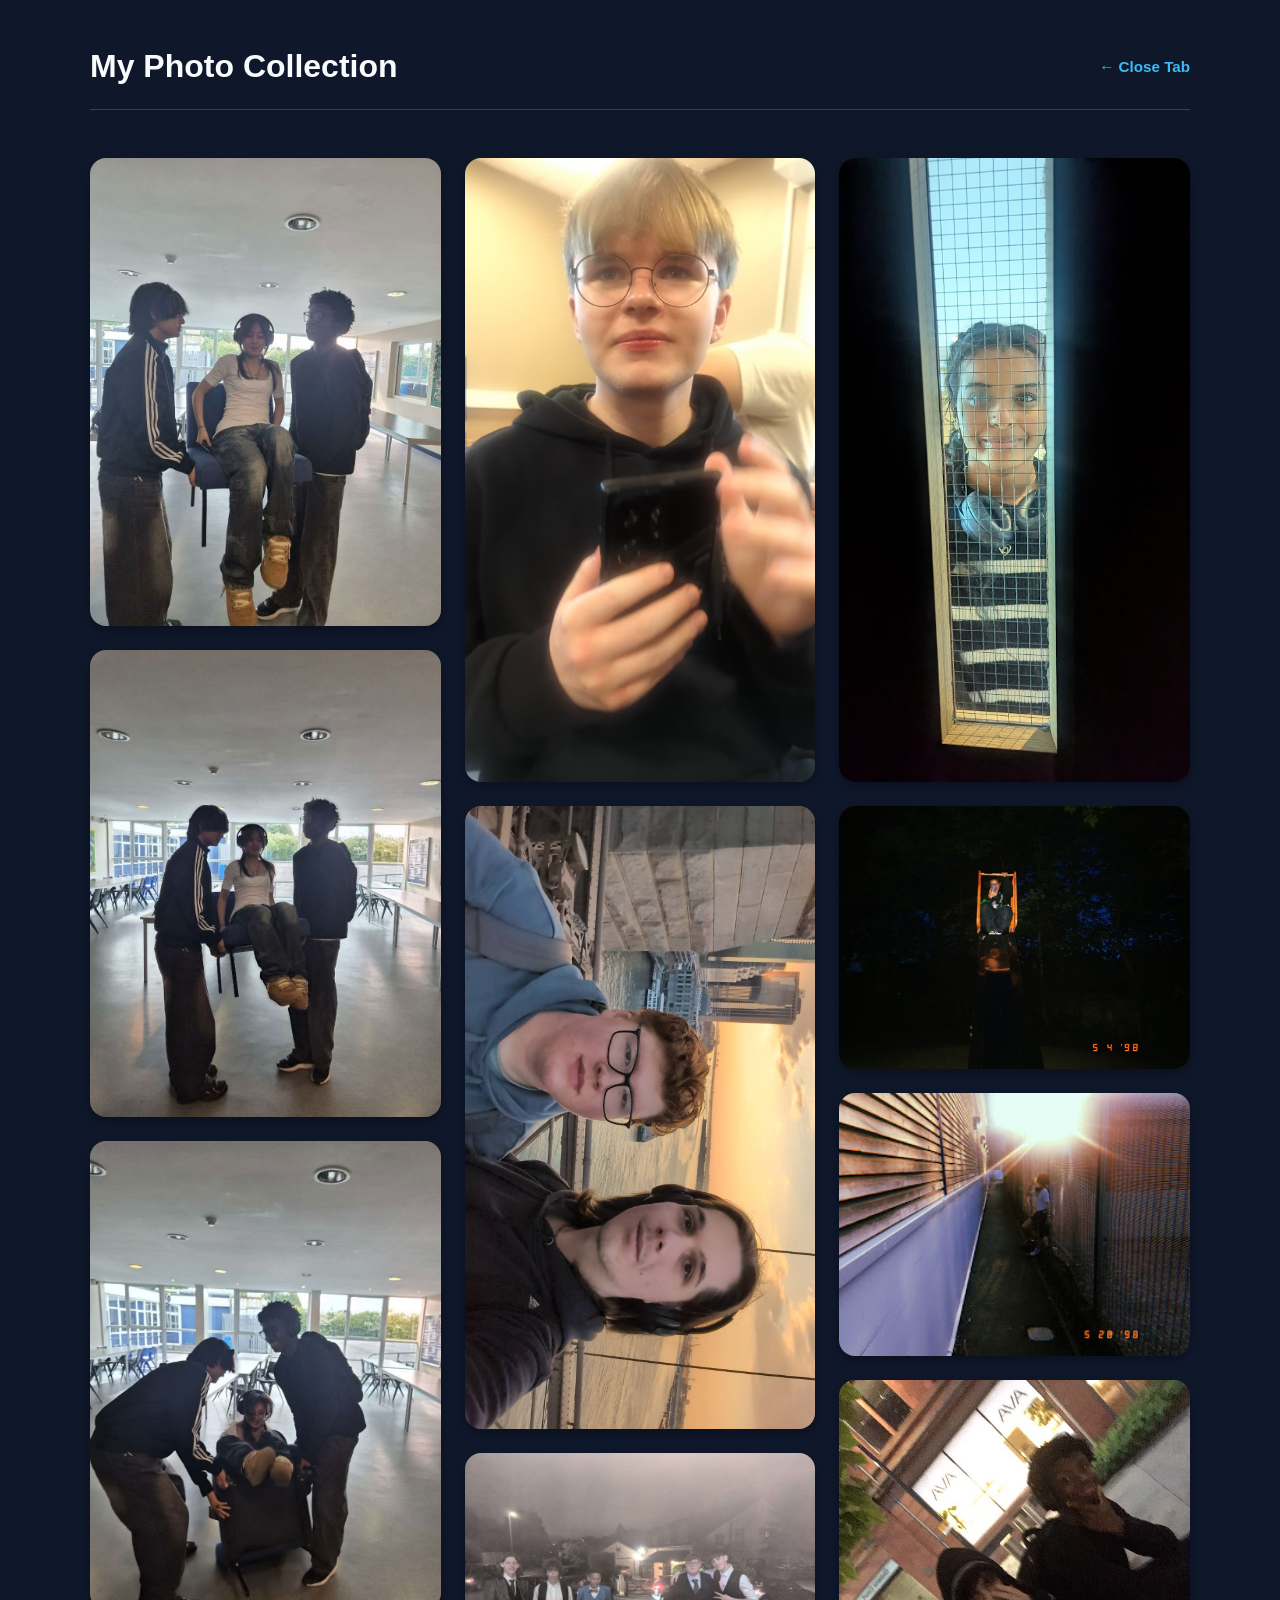
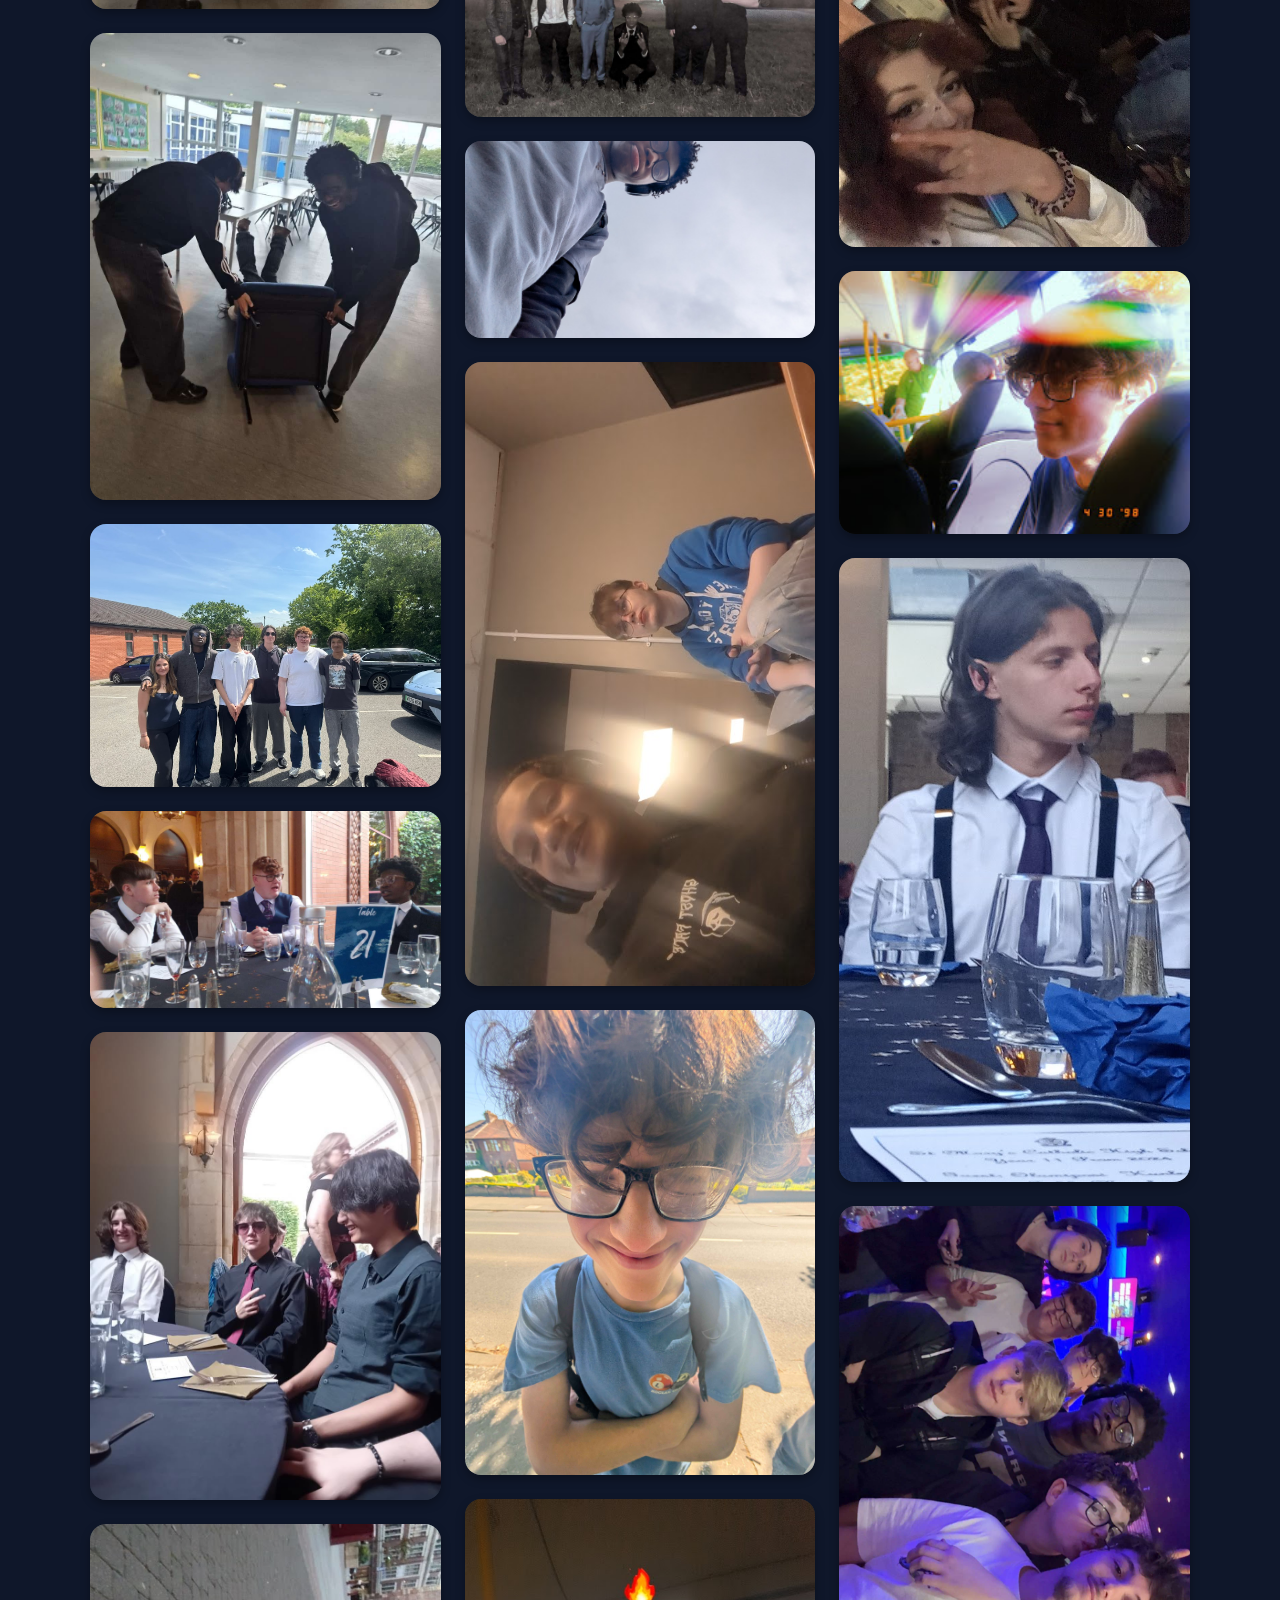
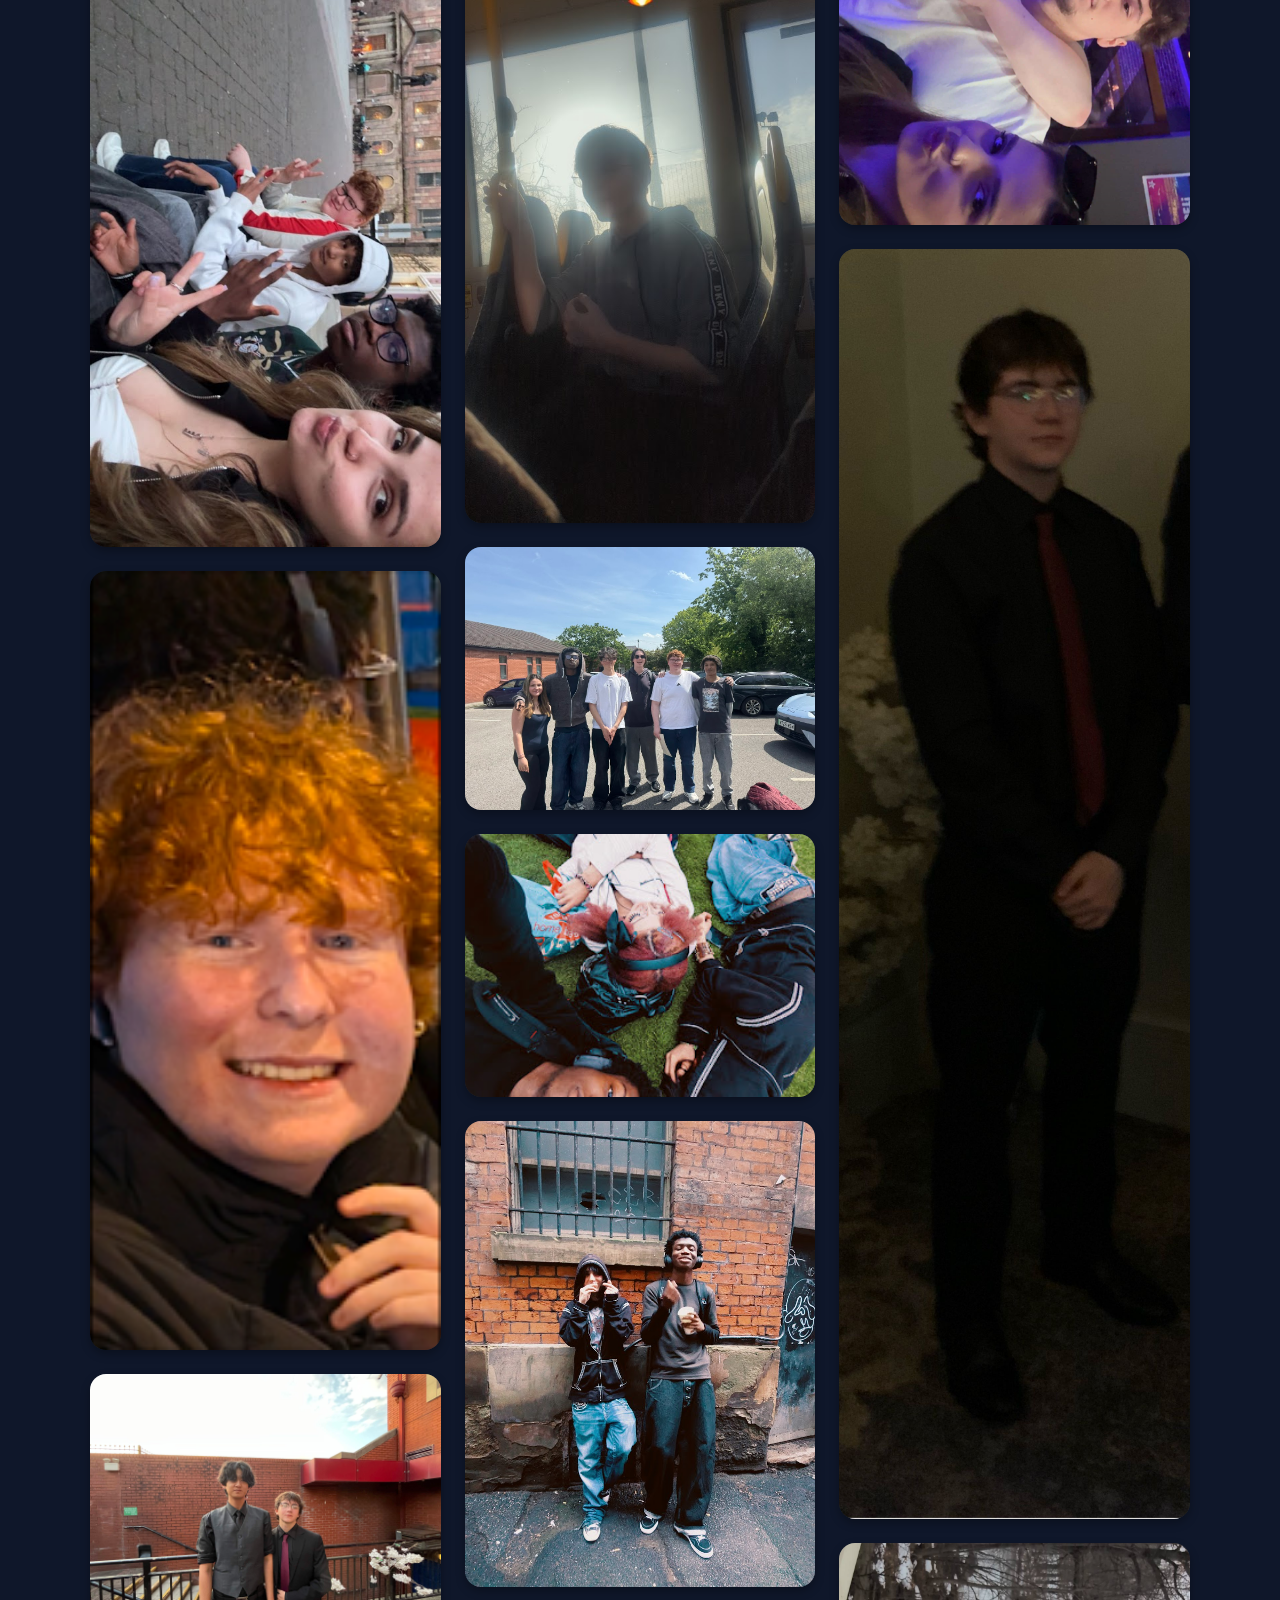
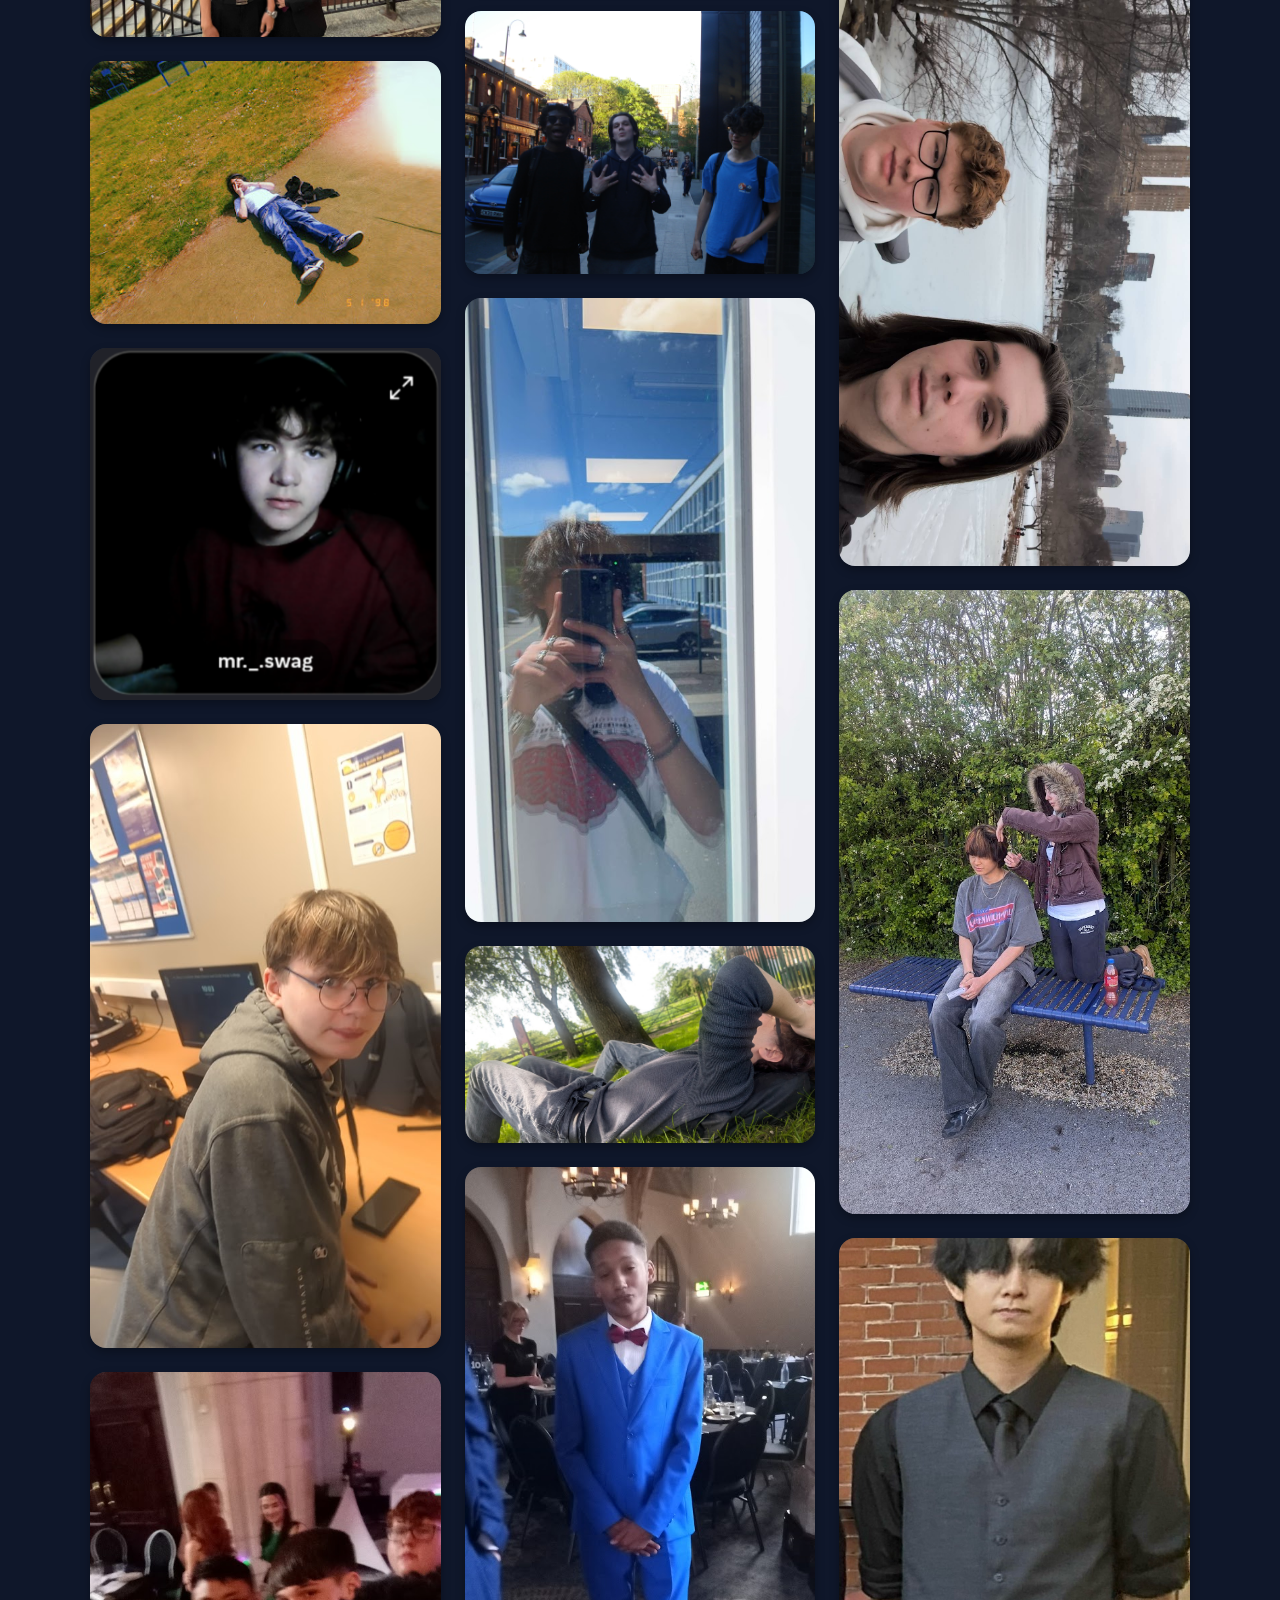
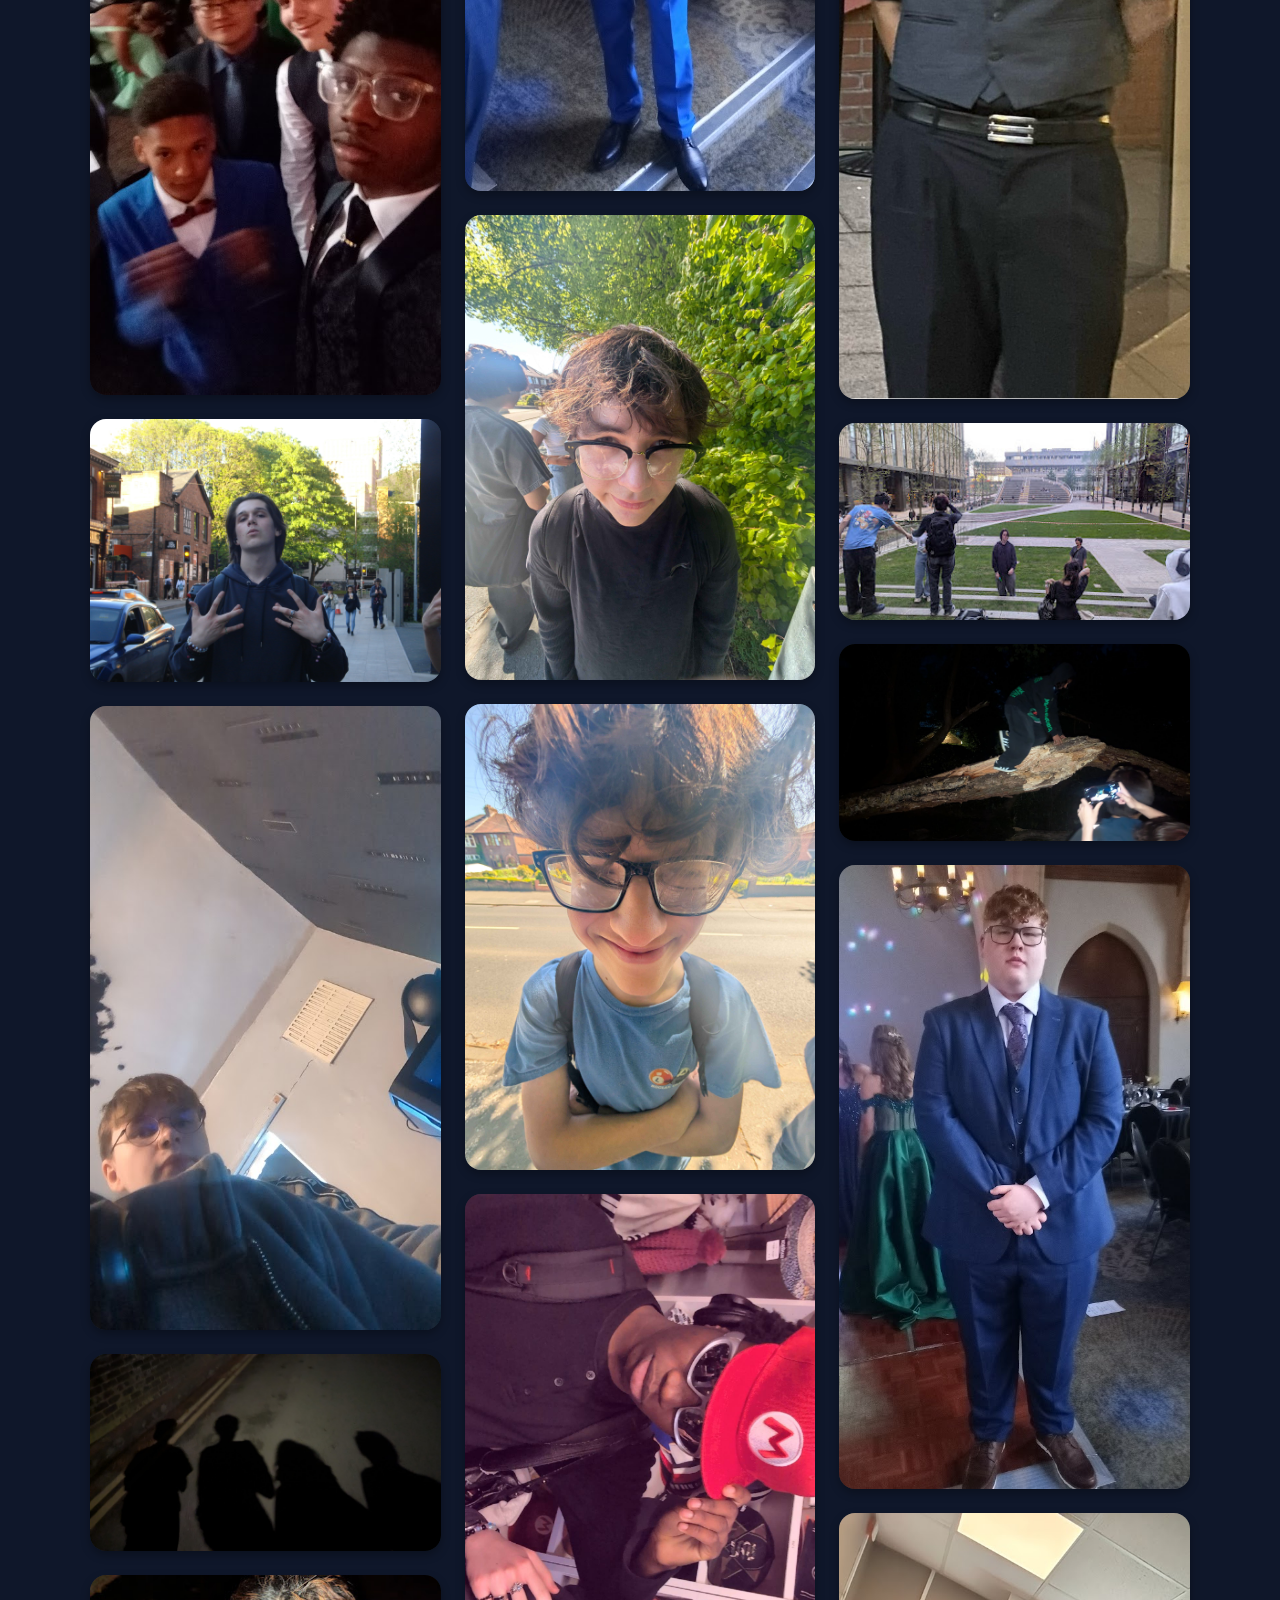
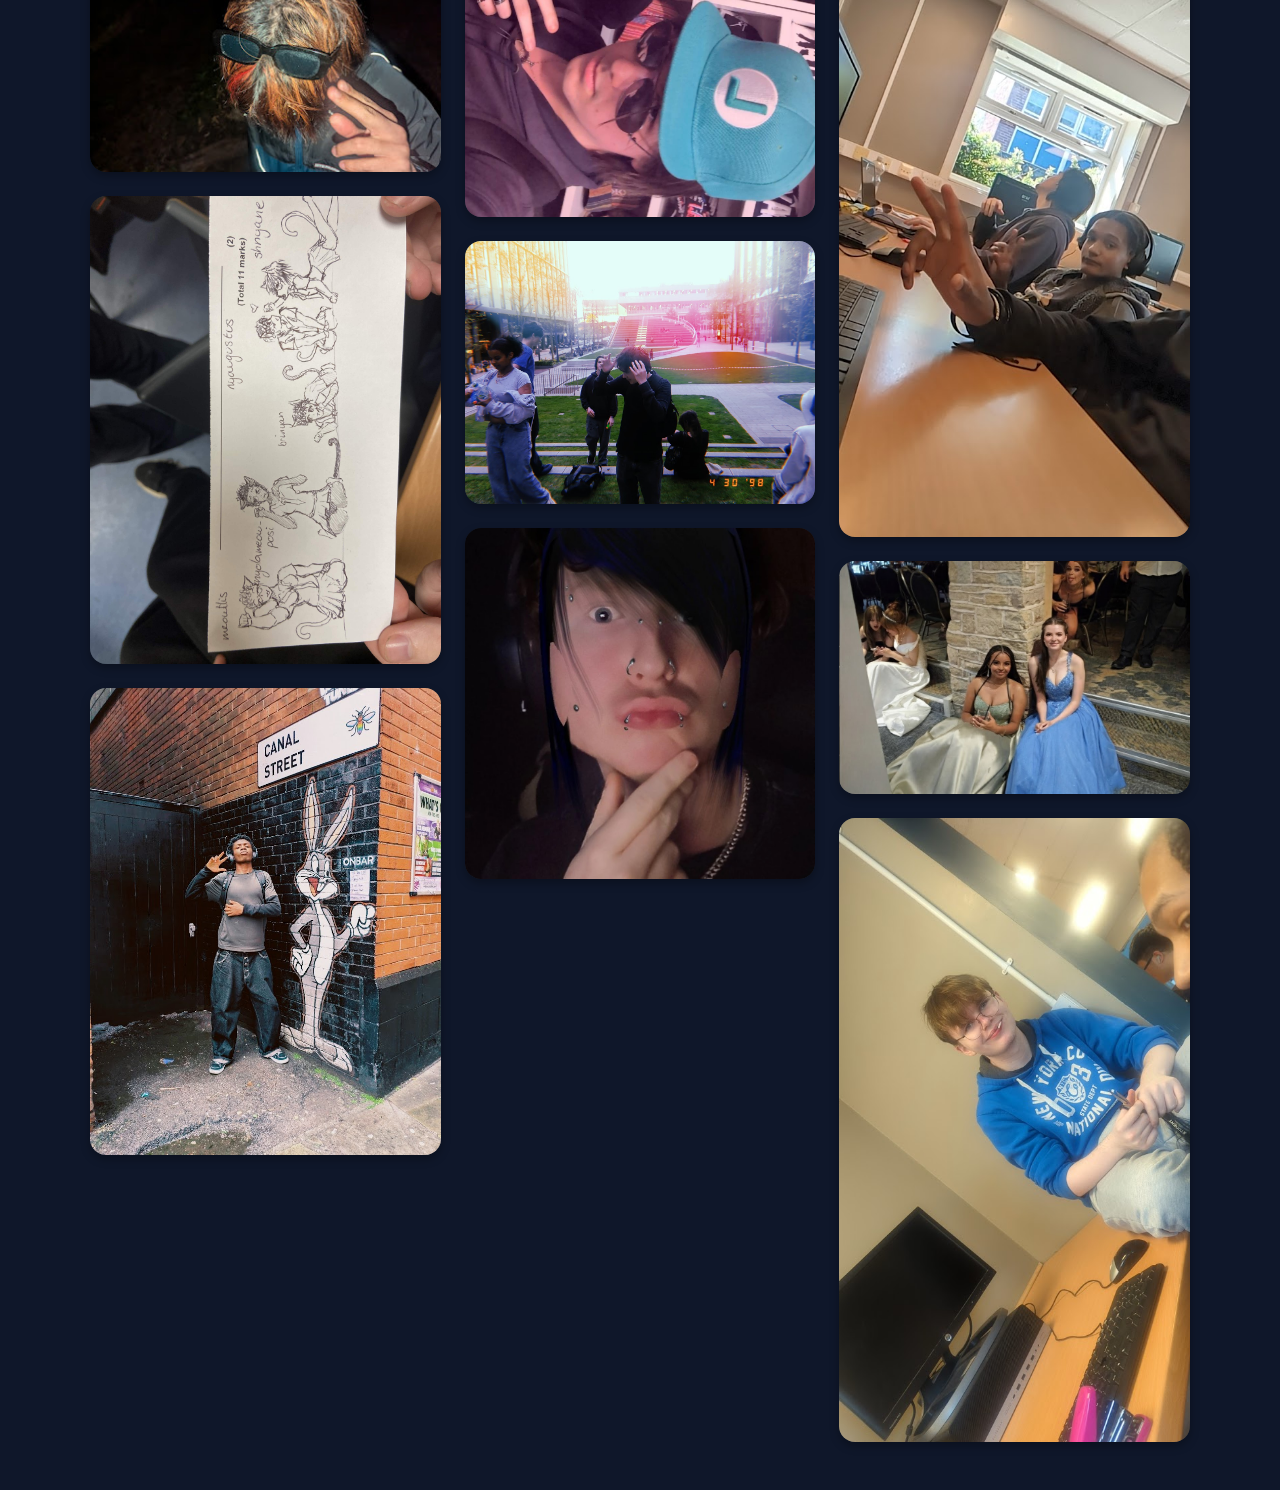
<file: photos.html>
<!DOCTYPE html>
<html lang="en">
<head>
  <meta charset="UTF-8">
  <meta name="viewport" content="width=device-width, initial-scale=1.0">
  <title>My Photo Collection</title>
  <style>
    * { box-sizing: border-box; margin: 0; padding: 0; }
    body { background-color: #0f172a; color: #f8fafc; font-family: -apple-system, BlinkMacSystemFont, "Segoe UI", Roboto, sans-serif; padding: 3rem 2rem; min-height: 100vh; }
    .container { max-width: 1100px; margin: 0 auto; }
    header { margin-bottom: 3rem; display: flex; justify-content: space-between; align-items: center; border-bottom: 1px solid #334155; padding-bottom: 1.5rem; }
    h1 { font-size: 2rem; font-weight: 700; }
    .back-btn { color: #38bdf8; text-decoration: none; font-weight: 600; font-size: 0.95rem; transition: color 0.2s; }
    .back-btn:hover { color: #7dd3fc; }
    .gallery-grid { columns: 3 300px; column-gap: 1.5rem; }
    .gallery-item { background-color: #1e293b; margin-bottom: 1.5rem; break-inside: avoid; border-radius: 16px; overflow: hidden; box-shadow: 0 4px 10px rgba(0,0,0,0.3); transition: transform 0.3s ease, box-shadow 0.3s ease; }
    .gallery-item:hover { transform: translateY(-4px); box-shadow: 0 12px 20px rgba(0,0,0,0.5); }
    .gallery-item img { width: 100%; height: auto; display: block; }
  </style>
</head>
<body>

  <div class="container">
    <header>
      <h1>My Photo Collection</h1>
      <a href="#" onclick="window.close(); return false;" class="back-btn">← Close Tab</a>
    </header>

    <main class="gallery-grid">
      <div class="gallery-item fixed"><img src="JESS1.jpg" alt="J1"></div>
      <div class="gallery-item fixed"><img src="JESS2.jpg" alt="J2"></div>
      <div class="gallery-item fixed"><img src="JESS3.jpg" alt="J3"></div>
      <div class="gallery-item fixed"><img src="JESS4.jpg" alt="J4"></div>
      
      <div class="gallery-item"><img src="cool-ari.jpg" alt="Cool Ari"></div>
      <div class="gallery-item"><img src="fun-times.jpg" alt="Fun Times"></div>
      <div class="gallery-item"><img src="gng.jpg" alt="Gng"></div>
      <div class="gallery-item"><img src="gussy.jpg" alt="Gussy"></div>
      <div class="gallery-item"><img src="hair-cutting.jpg" alt="Hair Cutting"></div>
      <div class="gallery-item"><img src="ari.jpg" alt="Ari"></div>
      <div class="gallery-item"><img src="ooo.jpg" alt="Ooo"></div>
      <div class="gallery-item"><img src="OSG.JPG" alt="OSG"></div>
      <div class="gallery-item"><img src="CAT-G.jpg" alt="CG"></div>
      <div class="gallery-item"><img src="MACKS.jpg" alt="MACKS"></div>
      <div class="gallery-item"><img src="MOGM.jpg" alt="MM"></div>
      <div class="gallery-item"><img src="1GUSSY.jpg" alt="1G"></div>
      <div class="gallery-item"><img src="1GUSSY.jpg" alt="1G"></div>
      <div class="gallery-item"><img src="MLOS.jpg" alt="MLOS"></div>
      <div class="gallery-item"><img src="SLADE.JPG" alt="SLADE"></div>
      <div class="gallery-item"><img src="gig-slade 2.jpg" alt="Ooo"></div>
      <div class="gallery-item"><img src="prom.jpg" alt="Prom"></div>
      <div class="gallery-item"><img src="Snapchat-976442242.jpg" alt="Snapchat Setup"></div>
      <div class="gallery-item"><img src="Snapchat-507371770.jpg" alt="Photo 1"></div>
      <div class="gallery-item"><img src="IMG_20260314_094800_057.jpg" alt="Photo 2"></div>
      <div class="gallery-item"><img src="Snapchat-227345628.jpg" alt="Photo 3"></div>
      <div class="gallery-item"><img src="Snapchat-1591437661.jpg" alt="Photo 4"></div>
      <div class="gallery-item"><img src="Snapchat-840900874.jpg" alt="Photo 5"></div>
      <div class="gallery-item"><img src="Snapchat-1984647806.jpg" alt="Photo 6"></div>
      <div class="gallery-item"><img src="PXL_20260223_133941111.MP.jpg" alt="Photo 7"></div>
      <div class="gallery-item"><img src="Screenshot_20260303-142419.png" alt="Photo 9"></div>
      <div class="gallery-item"><img src="Snapchat-1563836998.jpg" alt="Photo 10"></div>
      <div class="gallery-item"><img src="Snapchat-449517433.jpg" alt="Photo 11"></div>
      <div class="gallery-item"><img src="FilmCam_K Funs_20260611_225617214.jpg" alt="Photo 12"></div>
      <div class="gallery-item"><img src="FilmCam_K Funs_20260611_225649654.jpg" alt="Photo 13"></div>
      <div class="gallery-item"><img src="mike-secy.jpg" alt="Photo 14"></div>
      <div class="gallery-item"><img src="photo.jpg" alt="Photo 15"></div>
      <div class="gallery-item"><img src="20260501_130843.jpg" alt="Photo 17"></div>
      <div class="gallery-item"><img src="PXL_20260504_211216794.jpg" alt="Photo 18"></div>
      <div class="gallery-item"><img src="PXL_20260504_211503924.jpg" alt="Photo 19"></div>
      <div class="gallery-item"><img src="PXL_20260504_212711617.MP.jpg" alt="Photo 20"></div>
      <div class="gallery-item"><img src="Snapchat-197590847.jpg" alt="Photo 21"></div>
      <div class="gallery-item"><img src="FilmCam_K Funs_20260611_225646151.jpg" alt="Photo 22"></div>
      <div class="gallery-item"><img src="Snapchat-1032865345.jpg" alt="Photo 23"></div>
      <div class="gallery-item"><img src="prombrus.jpg" alt="Prom Brus"></div>
      <div class="gallery-item"><img src="promgng.jpg" alt="Prom Gng"></div>
      <div class="gallery-item"><img src="promtalks.jpg" alt="Prom Talks"></div>
      <div class="gallery-item"><img src="promcod.jpg" alt="Prom Cod"></div>
      <div class="gallery-item"><img src="promelis.jpg" alt="Prom Elis"></div>
      <div class="gallery-item"><img src="mackmike.jpg" alt="Mack and Mike"></div>
      <div class="gallery-item"><img src="ari-ame.jpg" alt="Ari and Ame"></div>
      <div class="gallery-item"><img src="mmm.jpg" alt="Mmm"></div>
      <div class="gallery-item"><img src="soloma.jpg" alt="Soloma"></div>
      <div class="gallery-item"><img src="solomi.jpg" alt="Solomi"></div>
      <div class="gallery-item"><img src="Snapchat-1102417601.jpg" alt="Photo 24"></div>
      <div class="gallery-item"><img src="PXL_20260522_130801523.MP.jpg" alt="Photo 25"></div>
      <div class="gallery-item"><img src="20260528_201149.jpg" alt="Photo 26"></div>
    </main>
  </div>

  <script>
    const grid = document.querySelector('.gallery-grid');
    // Select only items that DON'T have the 'fixed' class
    const items = Array.from(grid.querySelectorAll('.gallery-item:not(.fixed)'));

    // Shuffle only the non-fixed items
    for (let i = items.length - 1; i > 0; i--) {
      const j = Math.floor(Math.random() * (i + 1));
      [items[i], items[j]] = [items[j], items[i]];
    }

    // Append them back (Fixed items stay at the top in their original order)
    items.forEach(item => grid.appendChild(item));
  </script>
</body>
</html>
</file>
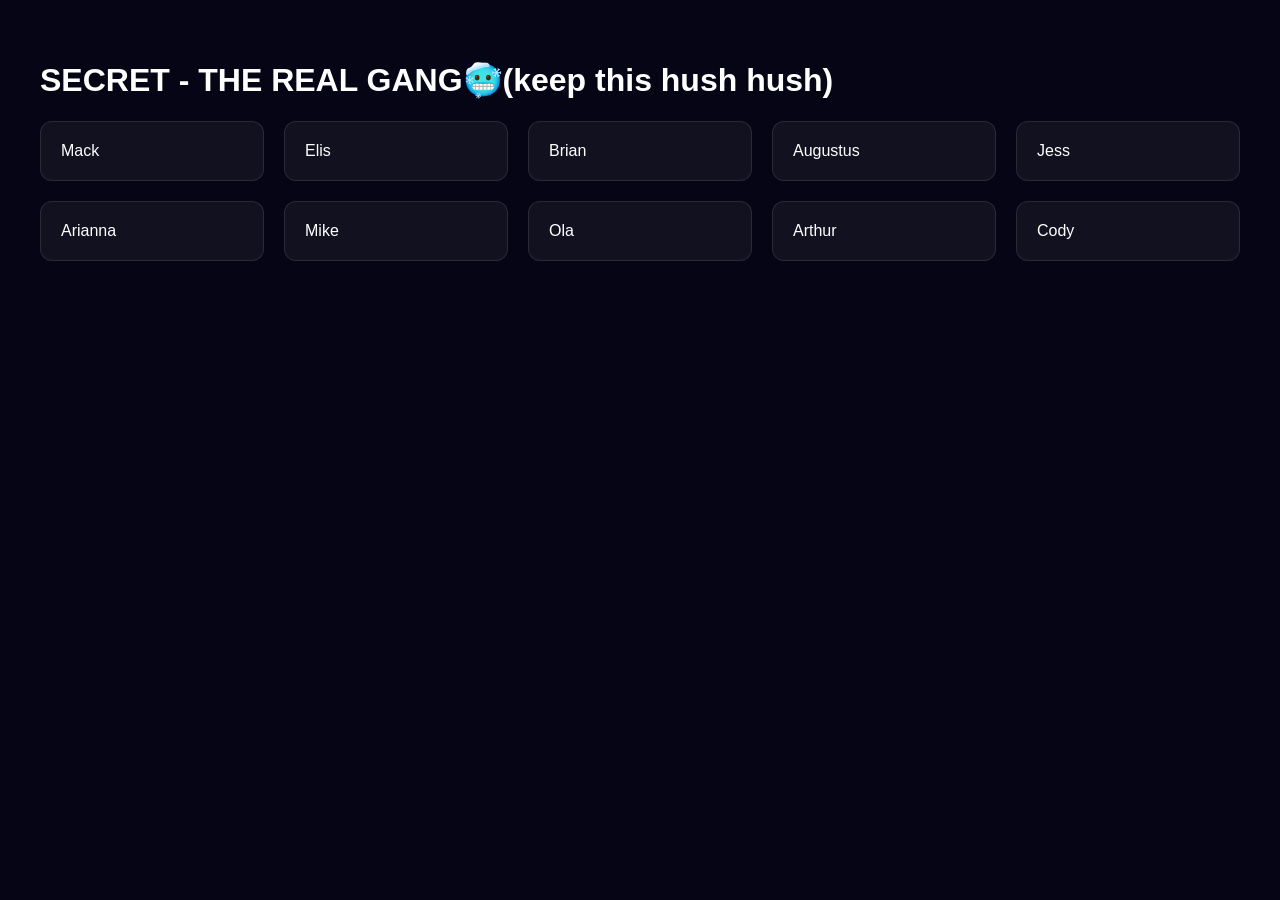
<file: profiles.html>
<!DOCTYPE html>
<html lang="en">
<head>
  <meta charset="UTF-8">
  <title>Profiles - Pukka Mandem</title>
  <style>
    body { background-color: #050515; color: #fff; font-family: sans-serif; padding: 2rem; }
    .profile-grid { display: grid; grid-template-columns: repeat(auto-fit, minmax(200px, 1fr)); gap: 20px; }
    .profile-card { background: rgba(255, 255, 255, 0.05); padding: 20px; border-radius: 12px; border: 1px solid rgba(255, 255, 255, 0.1); }
  </style>
</head>
<body>
  <h1>SECRET - THE REAL GANG🥶(keep this hush hush)</h1>
  <div class="profile-grid">
    <div class="profile-card">Mack</div>
    <div class="profile-card">Elis</div>
    <div class="profile-card">Brian</div>
    <div class="profile-card">Augustus</div>
    <div class="profile-card">Jess</div>
    <div class="profile-card">Arianna</div>
    <div class="profile-card">Mike</div>
    <div class="profile-card">Ola</div>
    <div class="profile-card">Arthur</div>
    <div class="profile-card">Cody</div>
  </div>
</body>
</html>
</file>
